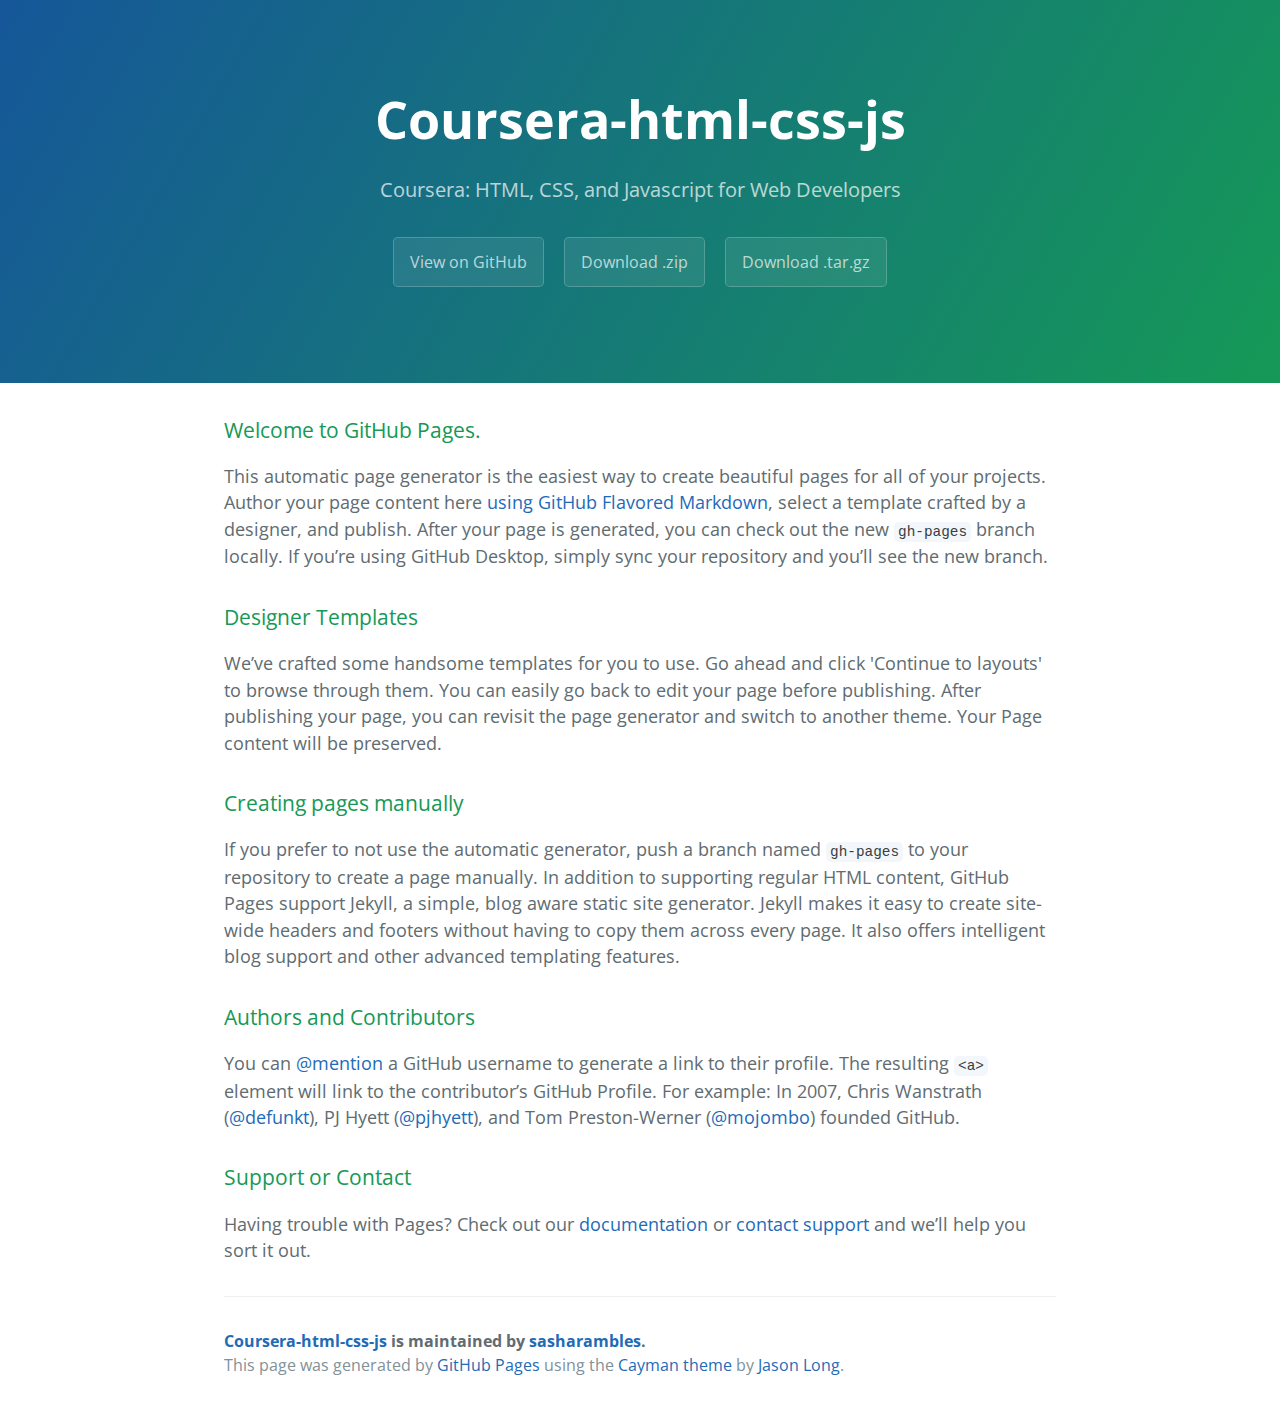
<file: index.html>
<!DOCTYPE html>
<html lang="en-us">
  <head>
    <meta charset="UTF-8">
    <title>Coursera-html-css-js by sasharambles</title>
    <meta name="viewport" content="width=device-width, initial-scale=1">
    <link rel="stylesheet" type="text/css" href="stylesheets/normalize.css" media="screen">
    <link href='https://fonts.googleapis.com/css?family=Open+Sans:400,700' rel='stylesheet' type='text/css'>
    <link rel="stylesheet" type="text/css" href="stylesheets/stylesheet.css" media="screen">
    <link rel="stylesheet" type="text/css" href="stylesheets/github-light.css" media="screen">
  </head>
  <body>
    <section class="page-header">
      <h1 class="project-name">Coursera-html-css-js</h1>
      <h2 class="project-tagline">Coursera: HTML, CSS, and Javascript for Web Developers</h2>
      <a href="https://github.com/sasharambles/coursera-html-css-js" class="btn">View on GitHub</a>
      <a href="https://github.com/sasharambles/coursera-html-css-js/zipball/master" class="btn">Download .zip</a>
      <a href="https://github.com/sasharambles/coursera-html-css-js/tarball/master" class="btn">Download .tar.gz</a>
    </section>

    <section class="main-content">
      <h3>
<a id="welcome-to-github-pages" class="anchor" href="#welcome-to-github-pages" aria-hidden="true"><span aria-hidden="true" class="octicon octicon-link"></span></a>Welcome to GitHub Pages.</h3>

<p>This automatic page generator is the easiest way to create beautiful pages for all of your projects. Author your page content here <a href="https://guides.github.com/features/mastering-markdown/">using GitHub Flavored Markdown</a>, select a template crafted by a designer, and publish. After your page is generated, you can check out the new <code>gh-pages</code> branch locally. If you’re using GitHub Desktop, simply sync your repository and you’ll see the new branch.</p>

<h3>
<a id="designer-templates" class="anchor" href="#designer-templates" aria-hidden="true"><span aria-hidden="true" class="octicon octicon-link"></span></a>Designer Templates</h3>

<p>We’ve crafted some handsome templates for you to use. Go ahead and click 'Continue to layouts' to browse through them. You can easily go back to edit your page before publishing. After publishing your page, you can revisit the page generator and switch to another theme. Your Page content will be preserved.</p>

<h3>
<a id="creating-pages-manually" class="anchor" href="#creating-pages-manually" aria-hidden="true"><span aria-hidden="true" class="octicon octicon-link"></span></a>Creating pages manually</h3>

<p>If you prefer to not use the automatic generator, push a branch named <code>gh-pages</code> to your repository to create a page manually. In addition to supporting regular HTML content, GitHub Pages support Jekyll, a simple, blog aware static site generator. Jekyll makes it easy to create site-wide headers and footers without having to copy them across every page. It also offers intelligent blog support and other advanced templating features.</p>

<h3>
<a id="authors-and-contributors" class="anchor" href="#authors-and-contributors" aria-hidden="true"><span aria-hidden="true" class="octicon octicon-link"></span></a>Authors and Contributors</h3>

<p>You can <a href="https://help.github.com/articles/basic-writing-and-formatting-syntax/#mentioning-users-and-teams" class="user-mention">@mention</a> a GitHub username to generate a link to their profile. The resulting <code>&lt;a&gt;</code> element will link to the contributor’s GitHub Profile. For example: In 2007, Chris Wanstrath (<a href="https://github.com/defunkt" class="user-mention">@defunkt</a>), PJ Hyett (<a href="https://github.com/pjhyett" class="user-mention">@pjhyett</a>), and Tom Preston-Werner (<a href="https://github.com/mojombo" class="user-mention">@mojombo</a>) founded GitHub.</p>

<h3>
<a id="support-or-contact" class="anchor" href="#support-or-contact" aria-hidden="true"><span aria-hidden="true" class="octicon octicon-link"></span></a>Support or Contact</h3>

<p>Having trouble with Pages? Check out our <a href="https://help.github.com/pages">documentation</a> or <a href="https://github.com/contact">contact support</a> and we’ll help you sort it out.</p>

      <footer class="site-footer">
        <span class="site-footer-owner"><a href="https://github.com/sasharambles/coursera-html-css-js">Coursera-html-css-js</a> is maintained by <a href="https://github.com/sasharambles">sasharambles</a>.</span>

        <span class="site-footer-credits">This page was generated by <a href="https://pages.github.com">GitHub Pages</a> using the <a href="https://github.com/jasonlong/cayman-theme">Cayman theme</a> by <a href="https://twitter.com/jasonlong">Jason Long</a>.</span>
      </footer>

    </section>

  
  </body>
</html>
</file>
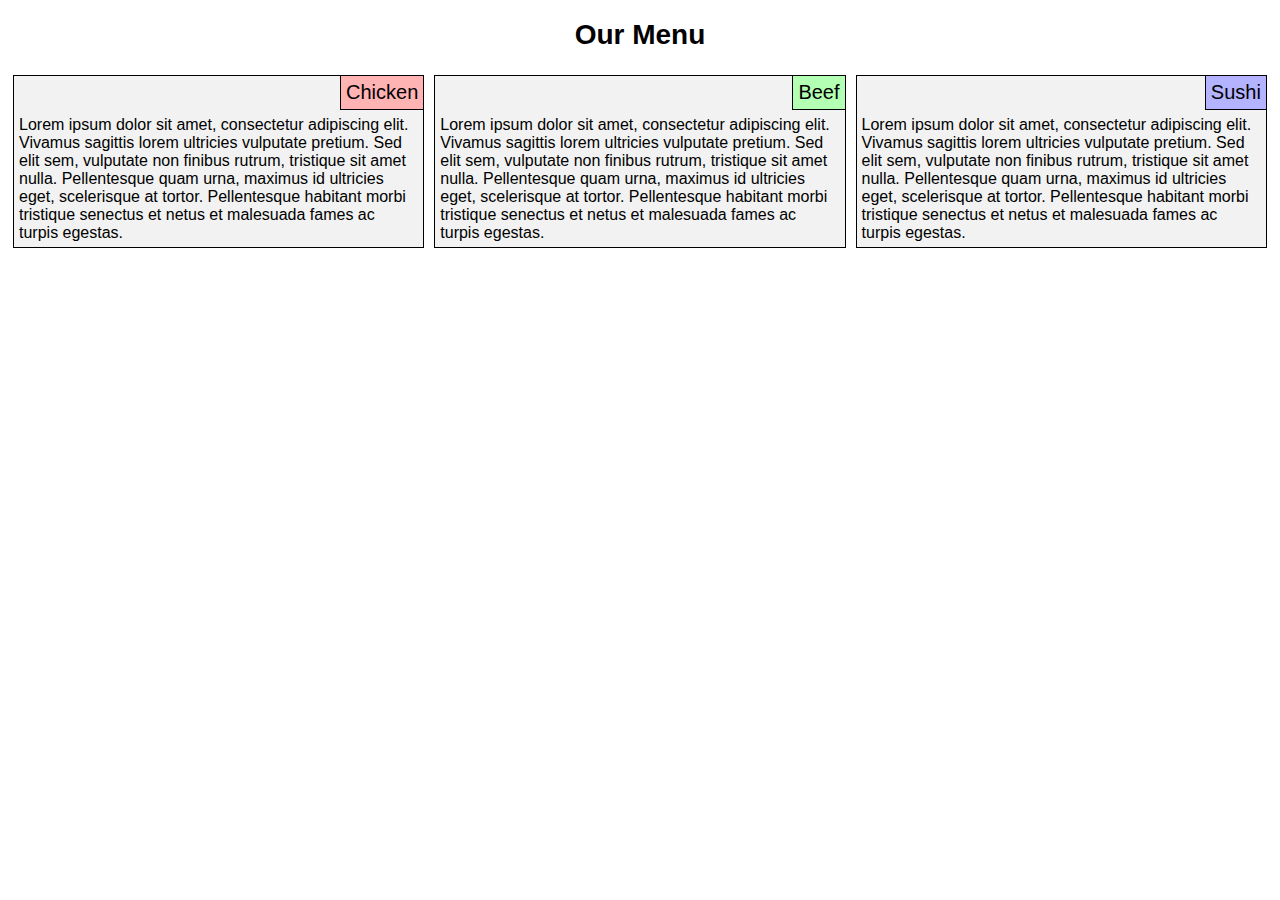
<file: module2/index.html>
<!DOCTYPE html>
<html>
<head>
	<title>Our Menu</title>
	<link rel="stylesheet" type="text/css" href="css/styles.css">
	<meta name="viewport" content="width=device-width, initial-scale=1">
</head>
<body>

<H1>Our Menu</H1>

<div class="row">
	<div class="col-lg-4 col-md-6 col-sm-12">
	<div class="menu-card" id="card1">
		<div class="menu-title">
		Chicken	
		</div>
		<div class="menu-content">Lorem ipsum dolor sit amet, consectetur adipiscing elit. Vivamus sagittis lorem ultricies vulputate pretium. Sed elit sem, vulputate non finibus rutrum, tristique sit amet nulla. Pellentesque quam urna, maximus id ultricies eget, scelerisque at tortor. Pellentesque habitant morbi tristique senectus et netus et malesuada fames ac turpis egestas.</div>
	</div>
	</div>

	<div class="col-lg-4 col-md-6 col-sm-12" >
	<div class="menu-card" id="card2">
		<div class="menu-title">Beef</div>
		<div class="menu-content">Lorem ipsum dolor sit amet, consectetur adipiscing elit. Vivamus sagittis lorem ultricies vulputate pretium. Sed elit sem, vulputate non finibus rutrum, tristique sit amet nulla. Pellentesque quam urna, maximus id ultricies eget, scelerisque at tortor. Pellentesque habitant morbi tristique senectus et netus et malesuada fames ac turpis egestas.</div>	
	</div>
	</div>

	<div class="col-lg-4 col-md-12 col-sm-12">
	<div class="menu-card" id="card3">
		<div class="menu-title">Sushi</div>
		<div class="menu-content">Lorem ipsum dolor sit amet, consectetur adipiscing elit. Vivamus sagittis lorem ultricies vulputate pretium. Sed elit sem, vulputate non finibus rutrum, tristique sit amet nulla. Pellentesque quam urna, maximus id ultricies eget, scelerisque at tortor. Pellentesque habitant morbi tristique senectus et netus et malesuada fames ac turpis egestas.</div>
	</div>
	</div>
</div>

</body>
</html>
</file>
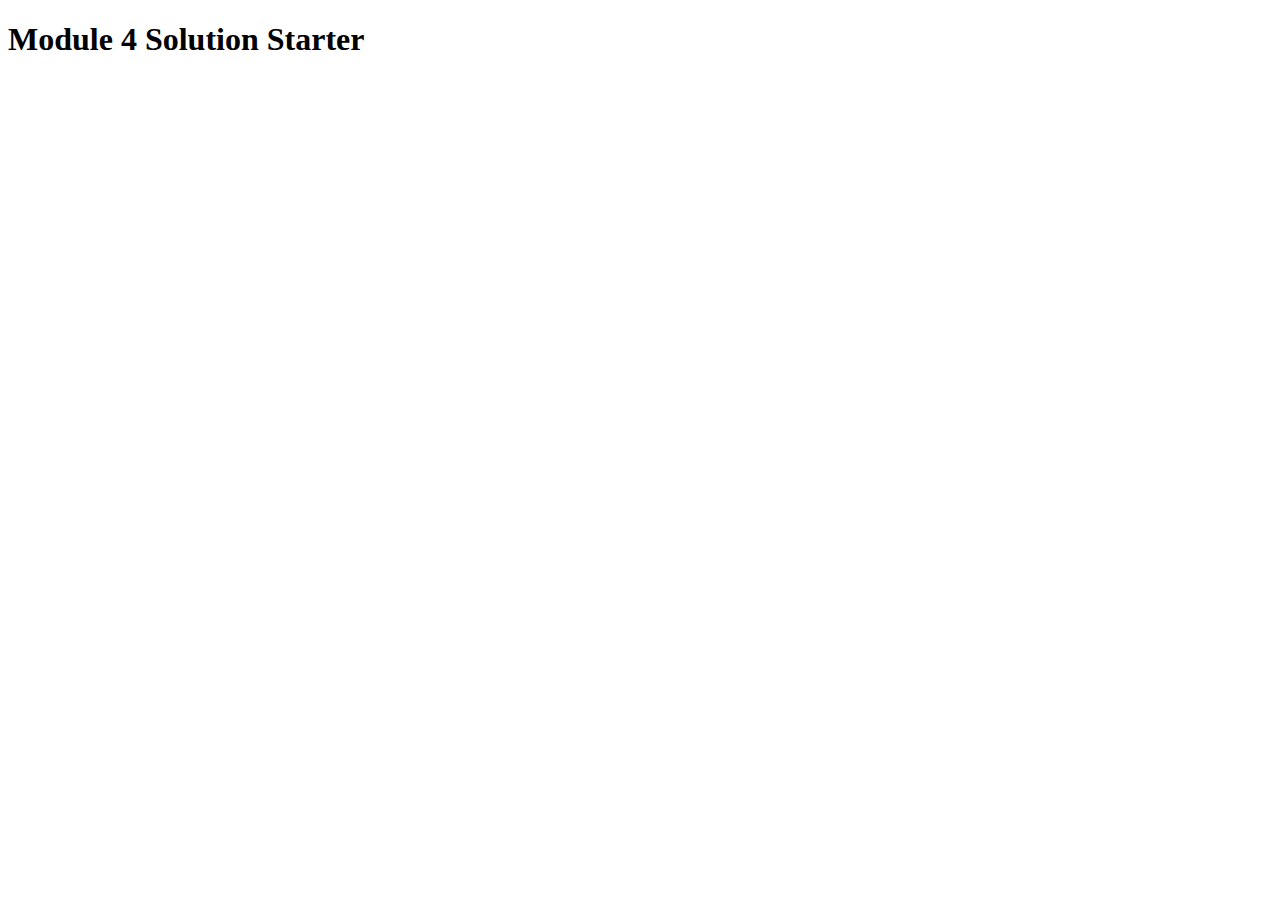
<file: module4/index.html>
<!DOCTYPE html>
<html>
<head>
  <meta charset="utf-8">
  <title>Module 4 Solution Starter</title>
  <script>
    var names = []; // DO NOT REMOVE
  </script>
  <script src="SpeakHello.js"></script>
  <script src="SpeakGoodBye.js"></script>
  <script src="script.js"></script>
</head>
<body>
  <h1>Module 4 Solution Starter</h1>
</body>
</html>
</file>
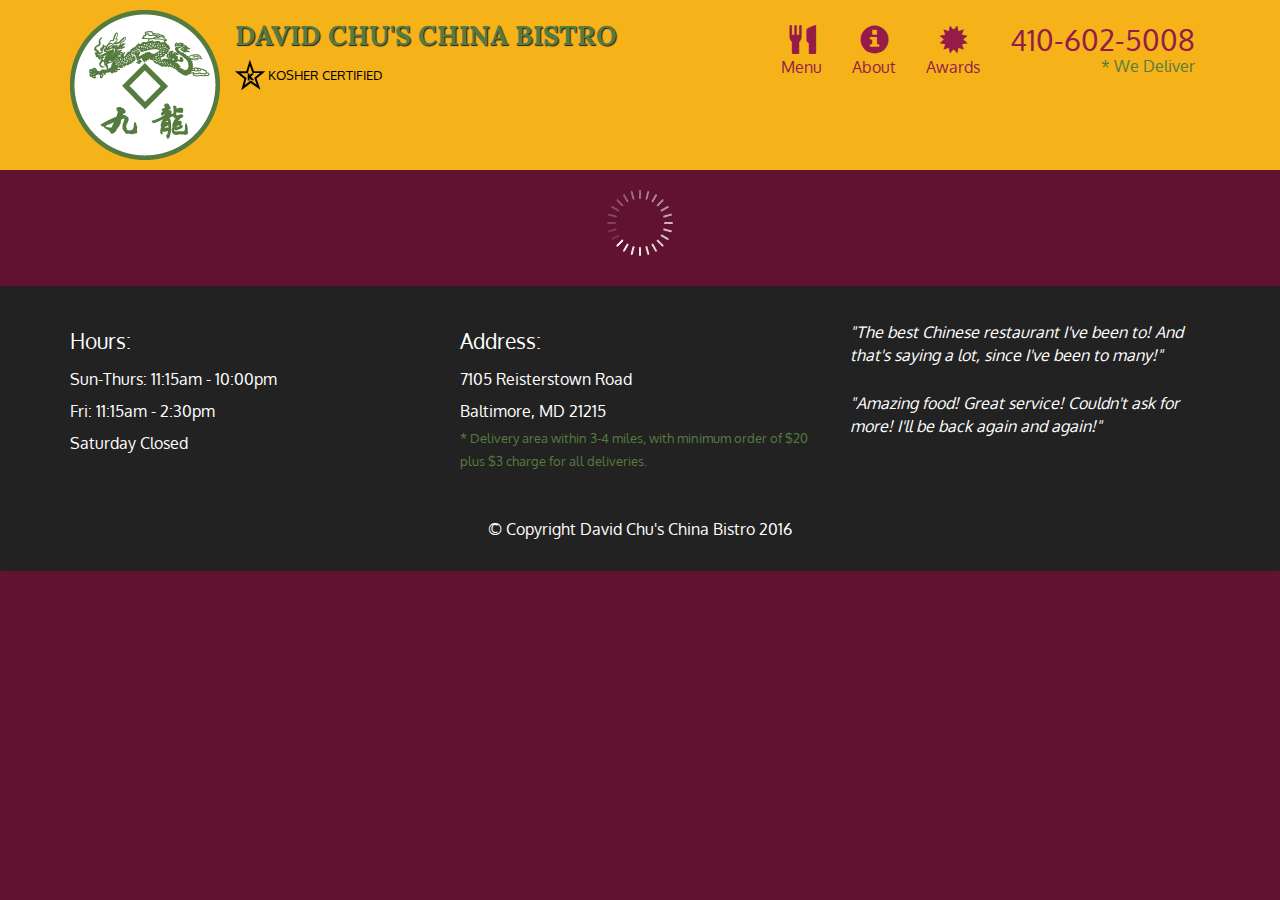
<file: module5/index.html>
<!doctype html>
<html lang="en">
  <head>
    <meta charset="utf-8">
    <meta http-equiv="X-UA-Compatible" content="IE=edge">
    <meta name="viewport" content="width=device-width, initial-scale=1">
    <title>David Chu's China Bistro</title>
    <link rel="stylesheet" href="css/bootstrap.min.css">
    <link rel="stylesheet" href="css/styles.css">
    <link href='https://fonts.googleapis.com/css?family=Oxygen:400,300,700' rel='stylesheet' type='text/css'>
    <link href='https://fonts.googleapis.com/css?family=Lora' rel='stylesheet' type='text/css'>
  </head>
<body>
  <header>
    <nav id="header-nav" class="navbar navbar-default">
      <div class="container">
        <div class="navbar-header">
          <a href="index.html" class="pull-left visible-md visible-lg">
            <div id="logo-img" alt="Logo image"></div>
          </a>

          <div class="navbar-brand">
            <a href="index.html"><h1>David Chu's China Bistro</h1></a>
            <p>
              <img src="images/star-k-logo.png" alt="Kosher certification">
              <span>Kosher Certified</span>
            </p>
          </div>

          <button id="navbarToggle" type="button" class="navbar-toggle collapsed" data-toggle="collapse" data-target="#collapsable-nav" aria-expanded="false">
            <span class="sr-only">Toggle navigation</span>
            <span class="icon-bar"></span>
            <span class="icon-bar"></span>
            <span class="icon-bar"></span>
          </button>
        </div>
        
        <div id="collapsable-nav" class="collapse navbar-collapse">
           <ul id="nav-list" class="nav navbar-nav navbar-right">
            <li id="navHomeButton" class="visible-xs active">
              <a href="index.html">
                <span class="glyphicon glyphicon-home"></span> Home</a>
            </li>
            <li id="navMenuButton">
              <a href="#" onclick="$dc.loadMenuCategories();">
                <span class="glyphicon glyphicon-cutlery"></span><br class="hidden-xs"> Menu</a>
            </li>
            <li>
              <a href="#">
                <span class="glyphicon glyphicon-info-sign"></span><br class="hidden-xs"> About</a>
            </li>
            <li>
              <a href="#">
                <span class="glyphicon glyphicon-certificate"></span><br class="hidden-xs"> Awards</a>
            </li>
            <li id="phone" class="hidden-xs">
              <a href="tel:410-602-5008">
                <span>410-602-5008</span></a><div>* We Deliver</div>
            </li>
          </ul><!-- #nav-list -->
        </div><!-- .collapse .navbar-collapse -->
      </div><!-- .container -->
    </nav><!-- #header-nav -->
  </header>

  <div id="call-btn" class="visible-xs">
    <a class="btn" href="tel:410-602-5008">
    <span class="glyphicon glyphicon-earphone"></span>
    410-602-5008
    </a>
  </div>
  <div id="xs-deliver" class="text-center visible-xs">* We Deliver</div>

  <div id="main-content" class="container"></div>

  <footer class="panel-footer">
    <div class="container">
      <div class="row">
        <section id="hours" class="col-sm-4">
          <span>Hours:</span><br>
          Sun-Thurs: 11:15am - 10:00pm<br>
          Fri: 11:15am - 2:30pm<br>
          Saturday Closed
          <hr class="visible-xs">
        </section>
        <section id="address" class="col-sm-4">
          <span>Address:</span><br>
          7105 Reisterstown Road<br>
          Baltimore, MD 21215
          <p>* Delivery area within 3-4 miles, with minimum order of $20 plus $3 charge for all deliveries.</p>
          <hr class="visible-xs">
        </section>
        <section id="testimonials" class="col-sm-4">
          <p>"The best Chinese restaurant I've been to! And that's saying a lot, since I've been to many!"</p>
          <p>"Amazing food! Great service! Couldn't ask for more! I'll be back again and again!"</p>
        </section>
      </div>
      <div class="text-center">&copy; Copyright David Chu's China Bistro 2016</div>
    </div>
  </footer>

  <!-- jQuery (Bootstrap JS plugins depend on it) -->
  <script src="js/jquery-2.1.4.min.js"></script>
  <script src="js/bootstrap.min.js"></script>
  <script src="js/ajax-utils.js"></script>
  <script src="js/script.js"></script>
</body>
</html>
</file>
<file: stylesheets/stylesheet.css>
* {
  box-sizing: border-box; }

body {
  padding: 0;
  margin: 0;
  font-family: "Open Sans", "Helvetica Neue", Helvetica, Arial, sans-serif;
  font-size: 16px;
  line-height: 1.5;
  color: #606c71; }

a {
  color: #1e6bb8;
  text-decoration: none; }
  a:hover {
    text-decoration: underline; }

.btn {
  display: inline-block;
  margin-bottom: 1rem;
  color: rgba(255, 255, 255, 0.7);
  background-color: rgba(255, 255, 255, 0.08);
  border-color: rgba(255, 255, 255, 0.2);
  border-style: solid;
  border-width: 1px;
  border-radius: 0.3rem;
  transition: color 0.2s, background-color 0.2s, border-color 0.2s; }
  .btn + .btn {
    margin-left: 1rem; }

.btn:hover {
  color: rgba(255, 255, 255, 0.8);
  text-decoration: none;
  background-color: rgba(255, 255, 255, 0.2);
  border-color: rgba(255, 255, 255, 0.3); }

@media screen and (min-width: 64em) {
  .btn {
    padding: 0.75rem 1rem; } }

@media screen and (min-width: 42em) and (max-width: 64em) {
  .btn {
    padding: 0.6rem 0.9rem;
    font-size: 0.9rem; } }

@media screen and (max-width: 42em) {
  .btn {
    display: block;
    width: 100%;
    padding: 0.75rem;
    font-size: 0.9rem; }
    .btn + .btn {
      margin-top: 1rem;
      margin-left: 0; } }

.page-header {
  color: #fff;
  text-align: center;
  background-color: #159957;
  background-image: linear-gradient(120deg, #155799, #159957); }

@media screen and (min-width: 64em) {
  .page-header {
    padding: 5rem 6rem; } }

@media screen and (min-width: 42em) and (max-width: 64em) {
  .page-header {
    padding: 3rem 4rem; } }

@media screen and (max-width: 42em) {
  .page-header {
    padding: 2rem 1rem; } }

.project-name {
  margin-top: 0;
  margin-bottom: 0.1rem; }

@media screen and (min-width: 64em) {
  .project-name {
    font-size: 3.25rem; } }

@media screen and (min-width: 42em) and (max-width: 64em) {
  .project-name {
    font-size: 2.25rem; } }

@media screen and (max-width: 42em) {
  .project-name {
    font-size: 1.75rem; } }

.project-tagline {
  margin-bottom: 2rem;
  font-weight: normal;
  opacity: 0.7; }

@media screen and (min-width: 64em) {
  .project-tagline {
    font-size: 1.25rem; } }

@media screen and (min-width: 42em) and (max-width: 64em) {
  .project-tagline {
    font-size: 1.15rem; } }

@media screen and (max-width: 42em) {
  .project-tagline {
    font-size: 1rem; } }

.main-content :first-child {
  margin-top: 0; }
.main-content img {
  max-width: 100%; }
.main-content h1, .main-content h2, .main-content h3, .main-content h4, .main-content h5, .main-content h6 {
  margin-top: 2rem;
  margin-bottom: 1rem;
  font-weight: normal;
  color: #159957; }
.main-content p {
  margin-bottom: 1em; }
.main-content code {
  padding: 2px 4px;
  font-family: Consolas, "Liberation Mono", Menlo, Courier, monospace;
  font-size: 0.9rem;
  color: #383e41;
  background-color: #f3f6fa;
  border-radius: 0.3rem; }
.main-content pre {
  padding: 0.8rem;
  margin-top: 0;
  margin-bottom: 1rem;
  font: 1rem Consolas, "Liberation Mono", Menlo, Courier, monospace;
  color: #567482;
  word-wrap: normal;
  background-color: #f3f6fa;
  border: solid 1px #dce6f0;
  border-radius: 0.3rem; }
  .main-content pre > code {
    padding: 0;
    margin: 0;
    font-size: 0.9rem;
    color: #567482;
    word-break: normal;
    white-space: pre;
    background: transparent;
    border: 0; }
.main-content .highlight {
  margin-bottom: 1rem; }
  .main-content .highlight pre {
    margin-bottom: 0;
    word-break: normal; }
.main-content .highlight pre, .main-content pre {
  padding: 0.8rem;
  overflow: auto;
  font-size: 0.9rem;
  line-height: 1.45;
  border-radius: 0.3rem; }
.main-content pre code, .main-content pre tt {
  display: inline;
  max-width: initial;
  padding: 0;
  margin: 0;
  overflow: initial;
  line-height: inherit;
  word-wrap: normal;
  background-color: transparent;
  border: 0; }
  .main-content pre code:before, .main-content pre code:after, .main-content pre tt:before, .main-content pre tt:after {
    content: normal; }
.main-content ul, .main-content ol {
  margin-top: 0; }
.main-content blockquote {
  padding: 0 1rem;
  margin-left: 0;
  color: #819198;
  border-left: 0.3rem solid #dce6f0; }
  .main-content blockquote > :first-child {
    margin-top: 0; }
  .main-content blockquote > :last-child {
    margin-bottom: 0; }
.main-content table {
  display: block;
  width: 100%;
  overflow: auto;
  word-break: normal;
  word-break: keep-all; }
  .main-content table th {
    font-weight: bold; }
  .main-content table th, .main-content table td {
    padding: 0.5rem 1rem;
    border: 1px solid #e9ebec; }
.main-content dl {
  padding: 0; }
  .main-content dl dt {
    padding: 0;
    margin-top: 1rem;
    font-size: 1rem;
    font-weight: bold; }
  .main-content dl dd {
    padding: 0;
    margin-bottom: 1rem; }
.main-content hr {
  height: 2px;
  padding: 0;
  margin: 1rem 0;
  background-color: #eff0f1;
  border: 0; }

@media screen and (min-width: 64em) {
  .main-content {
    max-width: 64rem;
    padding: 2rem 6rem;
    margin: 0 auto;
    font-size: 1.1rem; } }

@media screen and (min-width: 42em) and (max-width: 64em) {
  .main-content {
    padding: 2rem 4rem;
    font-size: 1.1rem; } }

@media screen and (max-width: 42em) {
  .main-content {
    padding: 2rem 1rem;
    font-size: 1rem; } }

.site-footer {
  padding-top: 2rem;
  margin-top: 2rem;
  border-top: solid 1px #eff0f1; }

.site-footer-owner {
  display: block;
  font-weight: bold; }

.site-footer-credits {
  color: #819198; }

@media screen and (min-width: 64em) {
  .site-footer {
    font-size: 1rem; } }

@media screen and (min-width: 42em) and (max-width: 64em) {
  .site-footer {
    font-size: 1rem; } }

@media screen and (max-width: 42em) {
  .site-footer {
    font-size: 0.9rem; } }
</file>
<file: stylesheets/github-light.css>
/*
The MIT License (MIT)

Copyright (c) 2016 GitHub, Inc.

Permission is hereby granted, free of charge, to any person obtaining a copy
of this software and associated documentation files (the "Software"), to deal
in the Software without restriction, including without limitation the rights
to use, copy, modify, merge, publish, distribute, sublicense, and/or sell
copies of the Software, and to permit persons to whom the Software is
furnished to do so, subject to the following conditions:

The above copyright notice and this permission notice shall be included in all
copies or substantial portions of the Software.

THE SOFTWARE IS PROVIDED "AS IS", WITHOUT WARRANTY OF ANY KIND, EXPRESS OR
IMPLIED, INCLUDING BUT NOT LIMITED TO THE WARRANTIES OF MERCHANTABILITY,
FITNESS FOR A PARTICULAR PURPOSE AND NONINFRINGEMENT. IN NO EVENT SHALL THE
AUTHORS OR COPYRIGHT HOLDERS BE LIABLE FOR ANY CLAIM, DAMAGES OR OTHER
LIABILITY, WHETHER IN AN ACTION OF CONTRACT, TORT OR OTHERWISE, ARISING FROM,
OUT OF OR IN CONNECTION WITH THE SOFTWARE OR THE USE OR OTHER DEALINGS IN THE
SOFTWARE.

*/

.pl-c /* comment */ {
  color: #969896;
}

.pl-c1 /* constant, variable.other.constant, support, meta.property-name, support.constant, support.variable, meta.module-reference, markup.raw, meta.diff.header */,
.pl-s .pl-v /* string variable */ {
  color: #0086b3;
}

.pl-e /* entity */,
.pl-en /* entity.name */ {
  color: #795da3;
}

.pl-smi /* variable.parameter.function, storage.modifier.package, storage.modifier.import, storage.type.java, variable.other */,
.pl-s .pl-s1 /* string source */ {
  color: #333;
}

.pl-ent /* entity.name.tag */ {
  color: #63a35c;
}

.pl-k /* keyword, storage, storage.type */ {
  color: #a71d5d;
}

.pl-s /* string */,
.pl-pds /* punctuation.definition.string, string.regexp.character-class */,
.pl-s .pl-pse .pl-s1 /* string punctuation.section.embedded source */,
.pl-sr /* string.regexp */,
.pl-sr .pl-cce /* string.regexp constant.character.escape */,
.pl-sr .pl-sre /* string.regexp source.ruby.embedded */,
.pl-sr .pl-sra /* string.regexp string.regexp.arbitrary-repitition */ {
  color: #183691;
}

.pl-v /* variable */ {
  color: #ed6a43;
}

.pl-id /* invalid.deprecated */ {
  color: #b52a1d;
}

.pl-ii /* invalid.illegal */ {
  color: #f8f8f8;
  background-color: #b52a1d;
}

.pl-sr .pl-cce /* string.regexp constant.character.escape */ {
  font-weight: bold;
  color: #63a35c;
}

.pl-ml /* markup.list */ {
  color: #693a17;
}

.pl-mh /* markup.heading */,
.pl-mh .pl-en /* markup.heading entity.name */,
.pl-ms /* meta.separator */ {
  font-weight: bold;
  color: #1d3e81;
}

.pl-mq /* markup.quote */ {
  color: #008080;
}

.pl-mi /* markup.italic */ {
  font-style: italic;
  color: #333;
}

.pl-mb /* markup.bold */ {
  font-weight: bold;
  color: #333;
}

.pl-md /* markup.deleted, meta.diff.header.from-file */ {
  color: #bd2c00;
  background-color: #ffecec;
}

.pl-mi1 /* markup.inserted, meta.diff.header.to-file */ {
  color: #55a532;
  background-color: #eaffea;
}

.pl-mdr /* meta.diff.range */ {
  font-weight: bold;
  color: #795da3;
}

.pl-mo /* meta.output */ {
  color: #1d3e81;
}
</file>
<file: module2/css/styles.css>
* {
	box-sizing: border-box;
}

body {
	font-family: "Comic Sans MS", cursive, sans-serif;
}

h1 {
	text-align: center;
	font-size: 1.75em;
}


.menu-card {
	border: 1px solid black;
	margin: 5px;
	padding: 5px;
	background-color: #f2f2f2;
	position: relative;
}

.menu-title {
	border: 1px solid black;
	padding: 5px;
	position: absolute;
	top: 0px;
	right: 0px;
	float: right;
	margin: -1px -1px 0px 0px;
	font-size: 1.25em;
}

.menu-content {
	padding-top: 35px;
}

#card1 .menu-title {
	background-color: #ffb3b3;
}

#card2 .menu-title {
	background-color: #b3ffb3;
}

#card3 .menu-title {
	background-color: #b3b3ff;	
}


/* Simple Responsive Framework */
.row {
  width: 100%;
}

/* Desktop */
@media (min-width: 992px) {
  .col-lg-1, .col-lg-2, .col-lg-3, .col-lg-4, .col-lg-5, .col-lg-6, .col-lg-7, .col-lg-8, .col-lg-9, .col-lg-10, .col-lg-11, .col-lg-12 {
    float: left;
  }
  .col-lg-1 {
    width: 8.33%;
  }
  .col-lg-2 {
    width: 16.66%;
  }
  .col-lg-3 {
    width: 25%;
  }
  .col-lg-4 {
    width: 33.33%;
  }
  .col-lg-5 {
    width: 41.66%;
  }
  .col-lg-6 {
    width: 50%;
  }
  .col-lg-7 {
    width: 58.33%;
  }
  .col-lg-8 {
    width: 66.66%;
  }
  .col-lg-9 {
    width: 74.99%;
  }
  .col-lg-10 {
    width: 83.33%;
  }
  .col-lg-11 {
    width: 91.66%;
  }
  .col-lg-12 {
    width: 100%;
  }
}

/* Tablet */
@media (min-width: 768px) and (max-width: 991px) {
  .col-md-1, .col-md-2, .col-md-3, .col-md-4, .col-md-5, .col-md-6, .col-md-7, .col-md-8, .col-md-9, .col-md-10, .col-md-11, .col-md-12 {
    float: left;
  }
  .col-md-1 {
    width: 8.33%;
  }
  .col-md-2 {
    width: 16.66%;
  }
  .col-md-3 {
    width: 25%;
  }
  .col-md-4 {
    width: 33.33%;
  }
  .col-md-5 {
    width: 41.66%;
  }
  .col-md-6 {
    width: 50%;
  }
  .col-md-7 {
    width: 58.33%;
  }
  .col-md-8 {
    width: 66.66%;
  }
  .col-md-9 {
    width: 74.99%;
  }
  .col-md-10 {
    width: 83.33%;
  }
  .col-md-11 {
    width: 91.66%;
  }
  .col-md-12 {
    width: 100%;
  }
}

/* Mobile */
@media (max-width: 767px) {
  .col-sm-1, .col-sm-2, .col-sm-3, .col-sm-4, .col-sm-5, .col-sm-6, .col-sm-7, .col-sm-8, .col-sm-9, .col-sm-10, .col-sm-11, .col-sm-12 {
    float: left;
  }
  .col-sm-1 {
    width: 8.33%;
  }
  .col-sm-2 {
    width: 16.66%;
  }
  .col-sm-3 {
    width: 25%;
  }
  .col-sm-4 {
    width: 33.33%;
  }
  .col-sm-5 {
    width: 41.66%;
  }
  .col-sm-6 {
    width: 50%;
  }
  .col-sm-7 {
    width: 58.33%;
  }
  .col-sm-8 {
    width: 66.66%;
  }
  .col-sm-9 {
    width: 74.99%;
  }
  .col-sm-10 {
    width: 83.33%;
  }
  .col-sm-11 {
    width: 91.66%;
  }
  .col-sm-12 {
    width: 100%;
  }
}
</file>
<file: module5/css/styles.css>
body {
  font-size: 16px;
  color: #fff;
  background-color: #61122f;
  font-family: 'Oxygen', sans-serif;
}

/** HEADER **/
#header-nav {
  background-color: #f6b319;
  border-radius: 0;
  border: 0;
}

#logo-img {
  background: url('../images/restaurant-logo_large.png') no-repeat;
  width: 150px;
  height: 150px;
  margin: 10px 15px 10px 0;
}

.navbar-brand {
  padding-top: 25px;
}
.navbar-brand h1 { /* Restaurant name */
  font-family: 'Lora', serif;
  color: #557c3e;
  font-size: 1.5em;
  text-transform: uppercase;
  font-weight: bold;
  text-shadow: 1px 1px 1px #222;
  margin-top: 0;
  margin-bottom: 0;
  line-height: .75;
}
.navbar-brand a:hover, .navbar-brand a:focus {
  text-decoration: none;
}
.navbar-brand p { /* Kosher cert */
  color: #000;
  text-transform: uppercase;
  font-size: .7em;
  margin-top: 15px;
}
.navbar-brand p span { /* Star-K */
  vertical-align: middle;
}

#nav-list {
  margin-top: 10px;
}
#nav-list a {
  color: #951C49;
  text-align: center;
}
#nav-list a:hover {
  background: #E7E7E7;
}
#nav-list a span {
  font-size: 1.8em;
}

#phone {
  margin-top: 5px;
}
#phone a { /* Phone number */
  text-align: right;
  padding-bottom: 0;
}
#phone div { /* We Deliver */
  color: #557c3e;
  text-align: right;
  padding-right: 15px;
}

.navbar-header button.navbar-toggle, .navbar-header .icon-bar {
  border: 1px solid #61122f;
}
.navbar-header button.navbar-toggle {
  clear: both;
  margin-top: -30px;
}
/* END HEADER */

/* FOOTER */
.panel-footer {
  margin-top: 30px;
  padding-top: 35px;
  padding-bottom: 30px;
  background-color: #222;
  border-top: 0;
}
.panel-footer div.row {
  margin-bottom: 35px;
}
#hours, #address {
  line-height: 2;
}
#hours > span, #address > span {
  font-size: 1.3em;
}
#address p {
  color: #557c3e;
  font-size: .8em;
  line-height: 1.8;
}
#testimonials {
  font-style: italic;
}
#testimonials p:nth-child(2) {
  margin-top: 25px;
}
/* END FOOTER */



/* HOME PAGE */
.container .jumbotron {
  box-shadow: 0 0 50px #3F0C1F;
  border: 2px solid #3F0C1F;
}

#menu-tile, #specials-tile, #map-tile {
  height: 250px;
  width: 100%;
  margin-bottom: 15px;
  position: relative;
  border: 2px solid #3F0C1F;
  overflow: hidden;
}
#menu-tile:hover, #specials-tile:hover, #map-tile:hover {
  box-shadow: 0 1px 5px 1px #cccccc;
}
#menu-tile {
  background: url('../images/menu-tile.jpg') no-repeat;
  background-position: center;
}
#specials-tile {
  background: url('../images/specials-tile.jpg') no-repeat;
  background-position: center;
}
#menu-tile span, #specials-tile span, #map-tile span {
  position: absolute;
  bottom: 0;
  right: 0;
  width: 100%;
  text-align: center;
  font-size: 1.6em;
  text-transform: uppercase;
  background-color: #000;
  color: #fff;
  opacity: .8;
}
/* END HOME PAGE */

/* MENU CATEGORIES PAGE */
.category-tile { 
  position: relative;
  border: 2px solid #3F0C1F;
  overflow: hidden;
  width: 200px;
  height: 200px;
  margin: 0 auto 15px;
}
.category-tile span {
  position: absolute;
  bottom: 0;
  right: 0;
  width: 100%;
  text-align: center;
  font-size: 1.2em;
  text-transform: uppercase;
  background-color: #000;
  color: #fff;
  opacity: .8;
}
.category-tile:hover {
  box-shadow: 0 1px 5px 1px #cccccc;
}

#menu-categories-title + div {
  margin-bottom: 50px;
}
/* END MENU CATEGORIES PAGE */

/* SINGLE CATEGORY PAGE */
.menu-item-tile {
  margin-bottom: 25px;
}
.menu-item-tile hr {
  width: 80%;
}
.menu-item-tile .menu-item-price {
  font-size: 1.1em;
  text-align: right;
  margin-top: -15px;
  margin-right: -15px;
}
.menu-item-tile .menu-item-price span {
  font-size: .6em;
}
.menu-item-photo {
  position: relative;
  border: 2px solid #3F0C1F; 
  overflow: hidden;
  padding: 0;
  margin-right: -15px;
  margin-left: auto;
  margin-bottom: 20px;
  max-width: 250px;
}
.menu-item-photo div {
  position: absolute;
  bottom: 0;
  right: 0;
  width: 80px;
  background-color: #557c3e;
  text-align: center;
}
.menu-item-description {
  padding-right: 30px;
}
h3.menu-item-title {
  margin: 0 0 10px;
}
.menu-item-details {
  font-size: .9em;
  font-style: italic;
}
/* END SINGLE CATEGORY PAGE */


/********** Large devices only **********/
@media (min-width: 1200px) {
  .container .jumbotron {
    background: url('../images/jumbotron_1200.jpg') no-repeat;
    height: 675px;
  }
}

/********** Medium devices only **********/
@media (min-width: 992px) and (max-width: 1199px) {
  /* Header */
  #logo-img {
    background: url('../images/restaurant-logo_medium.png') no-repeat;
    width: 100px;
    height: 100px;
    margin: 5px 5px 5px 0;
  }
  /* End Header */

  /* Home Page */
  .container .jumbotron {
    background: url('../images/jumbotron_992.jpg') no-repeat;
    height: 558px;
  }
  /* End Home Page */
}

/********** Small devices only **********/
@media (min-width: 768px) and (max-width: 991px) {
  /* Home Page */
  .container .jumbotron {
    background: url('../images/jumbotron_768.jpg') no-repeat;
    height: 432px;
  }
  /* End Home Page */
}

/********** Extra small devices only **********/
@media (max-width: 767px) {
  /* Header */
  .navbar-brand {
    padding-top: 10px;
    height: 80px;
  }
  .navbar-brand h1 { /* Restaurant name */
    padding-top: 10px;
    font-size: 5vw; /* 1vw = 1% of viewport width */
  }
  .navbar-brand p { /* Kosher cert */
    font-size: .6em;
    margin-top: 12px;
  }
  .navbar-brand p img { /* Star-K */
    height: 20px;
  }

  #collapsable-nav a { /* Collapsed nav menu text */
    font-size: 1.2em;
  }
  #collapsable-nav a span { /* Collapsed nav menu glyph */
    font-size: 1em;
    margin-right: 5px;
  }

  #call-btn > a {
    font-size: 1.5em;
    display: block;
    margin: 0 20px;
    padding: 10px;
    border: 2px solid #fff;
    background-color: #f6b319;
    color: #951c49;
  }
  #xs-deliver {
    margin-top: 5px;
    font-size: .7em;
    letter-spacing: .1em;
    text-transform: uppercase;
  }
  /* End Header */

  /* Footer */
  .panel-footer section {
    margin-bottom: 30px;
    text-align: center;
  }
  .panel-footer section:nth-child(3) {
    margin-bottom: 0; /* margin already exists on the whole row */
  }
  .panel-footer section hr {
    width: 50%;
  }
  /* End Footer */

  /* Home Page */
  .container .jumbotron {
    margin-top: 30px;
    padding: 0;
  }
  #menu-tile, #specials-tile {
    width: 360px;
    margin: 0 auto 15px;
  }

  .menu-item-photo {
    margin-right: auto;
  }
  .menu-item-tile .menu-item-price {
    text-align: center;
  }
  .menu-item-description {
    text-align: center;;
  }
}


/********** Super extra small devices Only :-) (e.g., iPhone 4) **********/
@media (max-width: 479px) {
  /* Header */
  .navbar-brand h1 { /* Restaurant name */
    padding-top: 5px;
    font-size: 6vw;
  }
  /* End Header */
  
  /* Home page */
  #menu-tile, #specials-tile {
    width: 280px;
    margin: 0 auto 15px;
  }

  .col-xxs-12 {
    position: relative;
    min-height: 1px;
    padding-right: 15px;
    padding-left: 15px;
    float: left;
    width: 100%;
  }
}
</file>
